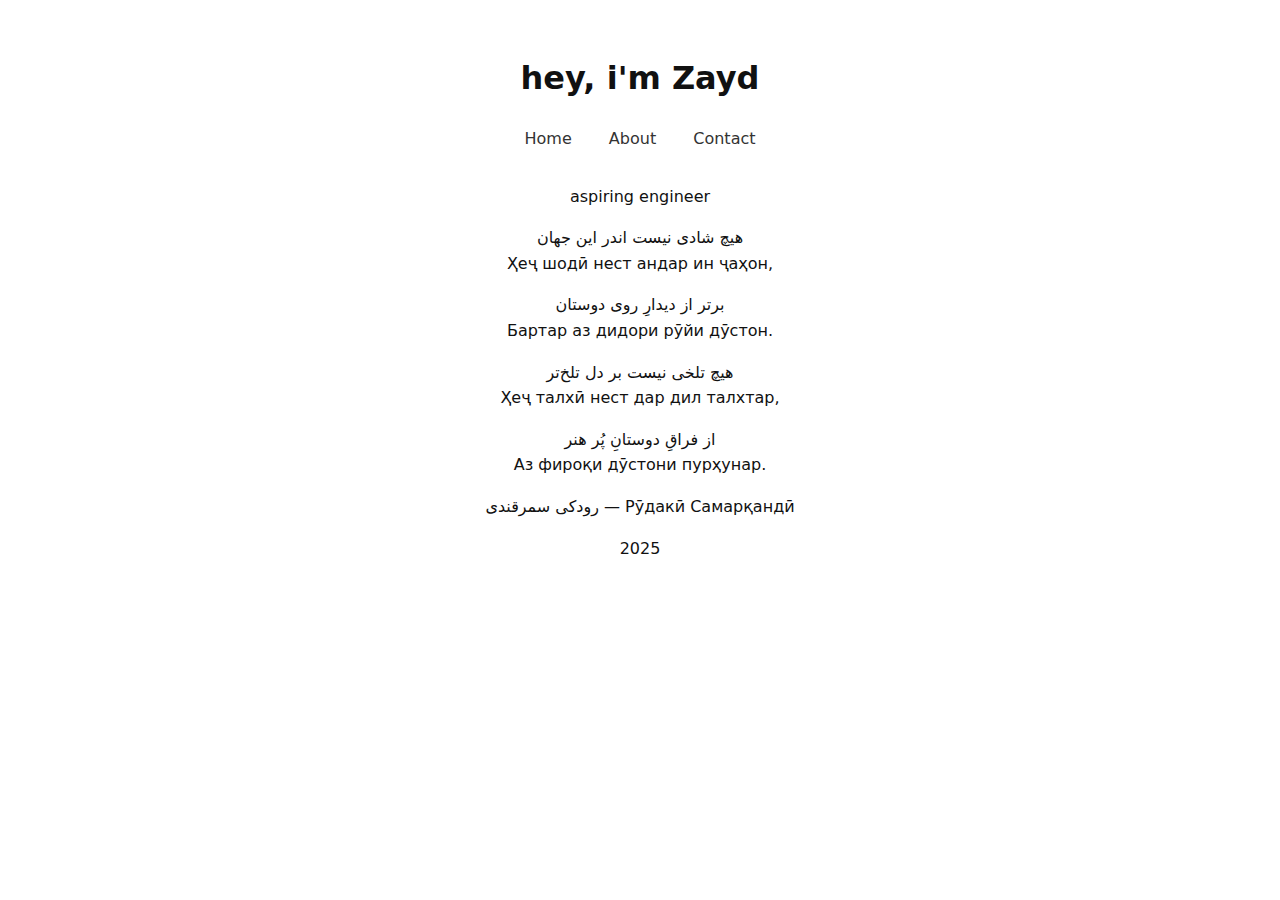
<file: index.html>
<!DOCTYPE html>
<html lang="en">
<head>
  <meta charset="UTF-8">
  <meta name="viewport" content="width=device-width, initial-scale=1.0">
  <title>My Minimal Site</title>
  <link rel="stylesheet" href="style.css">
</head>

<body>
  <header>
    <h1 >hey, i'm Zayd </h1>
    <nav>
      <a href="index.html">Home</a>
      <a href="about.html">About</a>
      <a href="contact.html">Contact</a>
    </nav>
  </header>

  <main>
    <p>aspiring engineer</p>
    <p>هیچ شادی نیست اندر این جهان<br>Ҳеҷ шодӣ нест андар ин ҷаҳон,</p>
    <p>برتر از دیدارِ روی دوستان<br>Бартар аз дидори рӯйи дӯстон.</p>
    <p>هیچ تلخی نیست بر دل تلخ‌تر<br>Ҳеҷ талхӣ нест дар дил талхтар,</p>
    <p>از فراقِ دوستانِ پُر هنر<br>Аз фироқи дӯстони пурҳунар.</p>
    <p>رودکی سمرقندی &mdash; Рӯдакӣ Самарқандӣ</p>
  </main>

  <footer>
    <p> 2025</p>
  </footer>
</body>
</html>
</file>
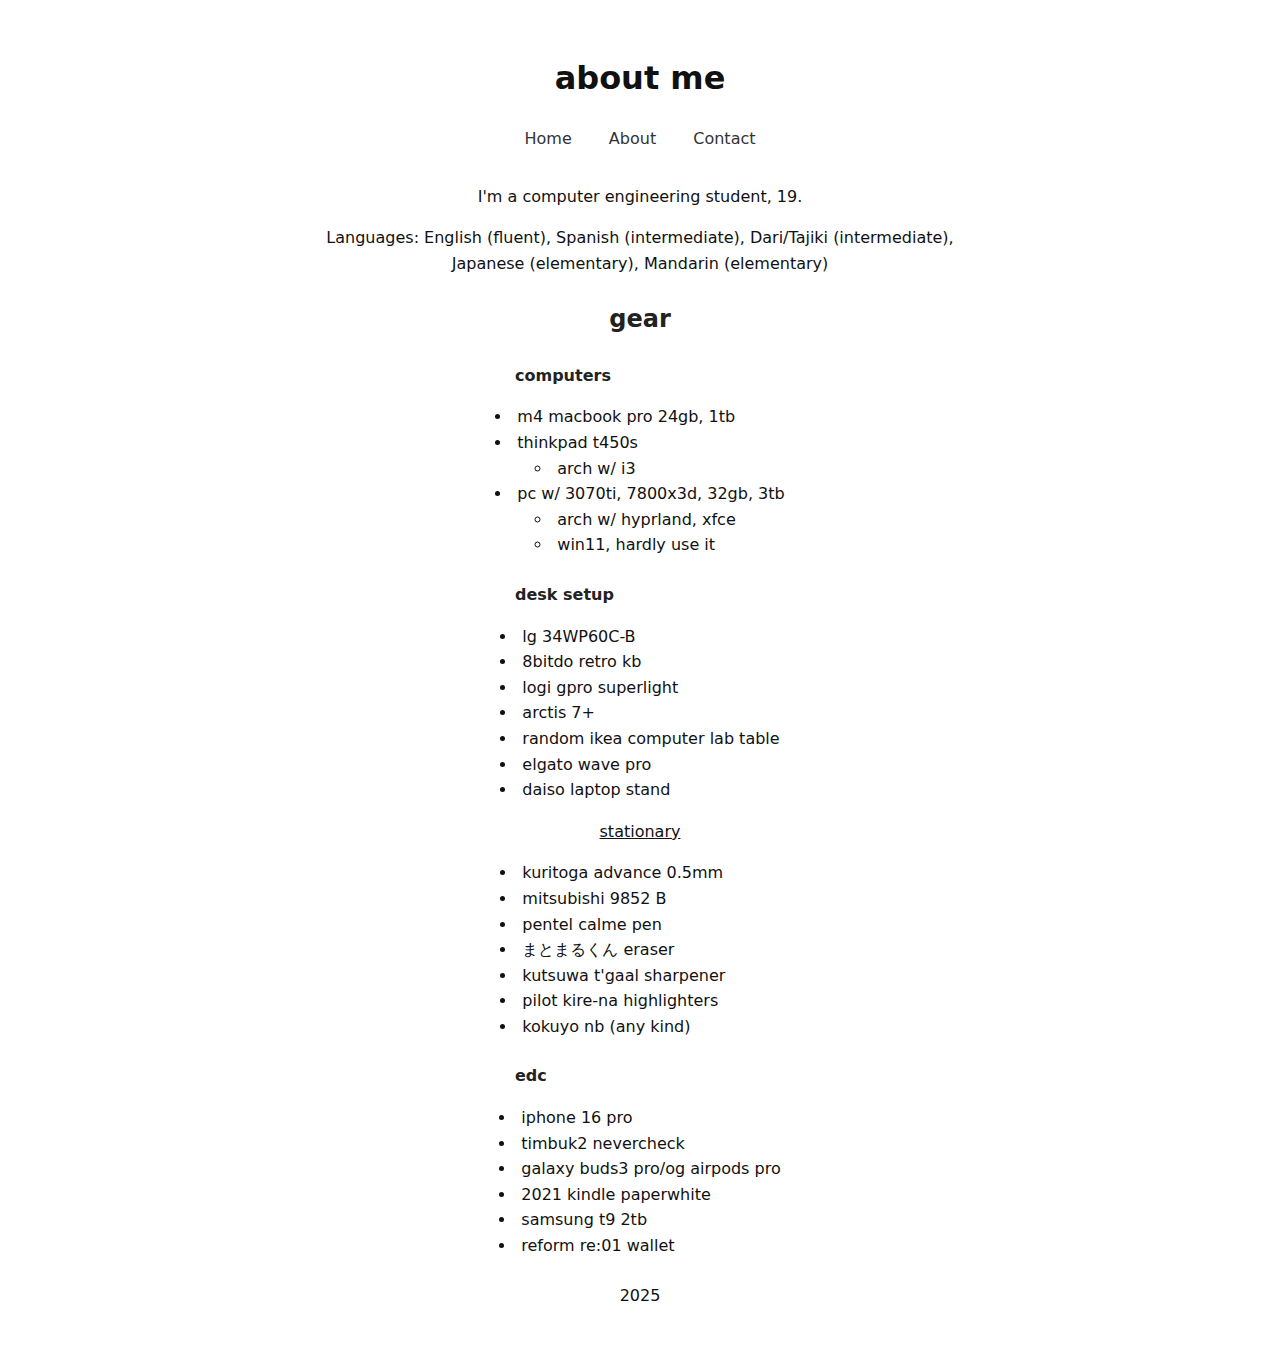
<file: about.html>
<!DOCTYPE html>
<html lang="en">
<head>
  <meta charset="UTF-8">
  <meta name="viewport" content="width=device-width, initial-scale=1.0">
  <title>About</title>
  <link rel="stylesheet" href="style.css">
</head>
<body>
  <header>
    <h1>about me</h1>
    <nav>
      <a href="index.html">Home</a>
      <a href="about.html">About</a>
      <a href="contact.html">Contact</a>
    </nav>
  </header>

  <main>
    <p>I'm a computer engineering student, 19.</p>
    <p>Languages: English (fluent), Spanish (intermediate), Dari/Tajiki (intermediate), Japanese (elementary), Mandarin (elementary)</p>
    <p></p>
    <h2>gear</h2>
    <h3> computers</h3>    
    <ul class="centered-list">
      <li>m4 macbook pro 24gb, 1tb</li>
      <li>thinkpad t450s</li>
        <ul>
          <li>arch w/ i3</li>
        </ul>
      <li>pc w/ 3070ti, 7800x3d, 32gb, 3tb</li>
        <ul>
          <li>arch w/ hyprland, xfce</li>
          <li>win11, hardly use it</li>
        </ul>
    </ul>
    <h3>desk setup</h3>
    <ul class="centered-list">
      <li>lg 34WP60C-B</li>
      <li>8bitdo retro kb</li>
      <li>logi gpro superlight</li>
      <li>arctis 7+</li>
      <li>random ikea computer lab table</li>
      <li>elgato wave pro</li>
      <li>daiso laptop stand</li>
      <p><u>stationary</u></p>
      <li>kuritoga advance 0.5mm</li>
      <li>mitsubishi 9852 B</li>
      <li>pentel calme pen</li>
      <li>まとまるくん eraser</li>
      <li>kutsuwa t'gaal sharpener</li>
      <li>pilot kire-na highlighters</li>
      <li>kokuyo nb (any kind)</li>
    </ul>

    <h3>edc</h3>
    <ul class="centered-list">
      <li>iphone 16 pro</li>
      <li>timbuk2 nevercheck </li>
      <li>galaxy buds3 pro/og airpods pro</li>
      <li>2021 kindle paperwhite</li>
      <li>samsung t9 2tb</li>
      <li>reform re:01 wallet</li>
    </ul>


  </main>

  <footer>
    <p>2025</p>
  </footer>
</body>
</html>
</file>
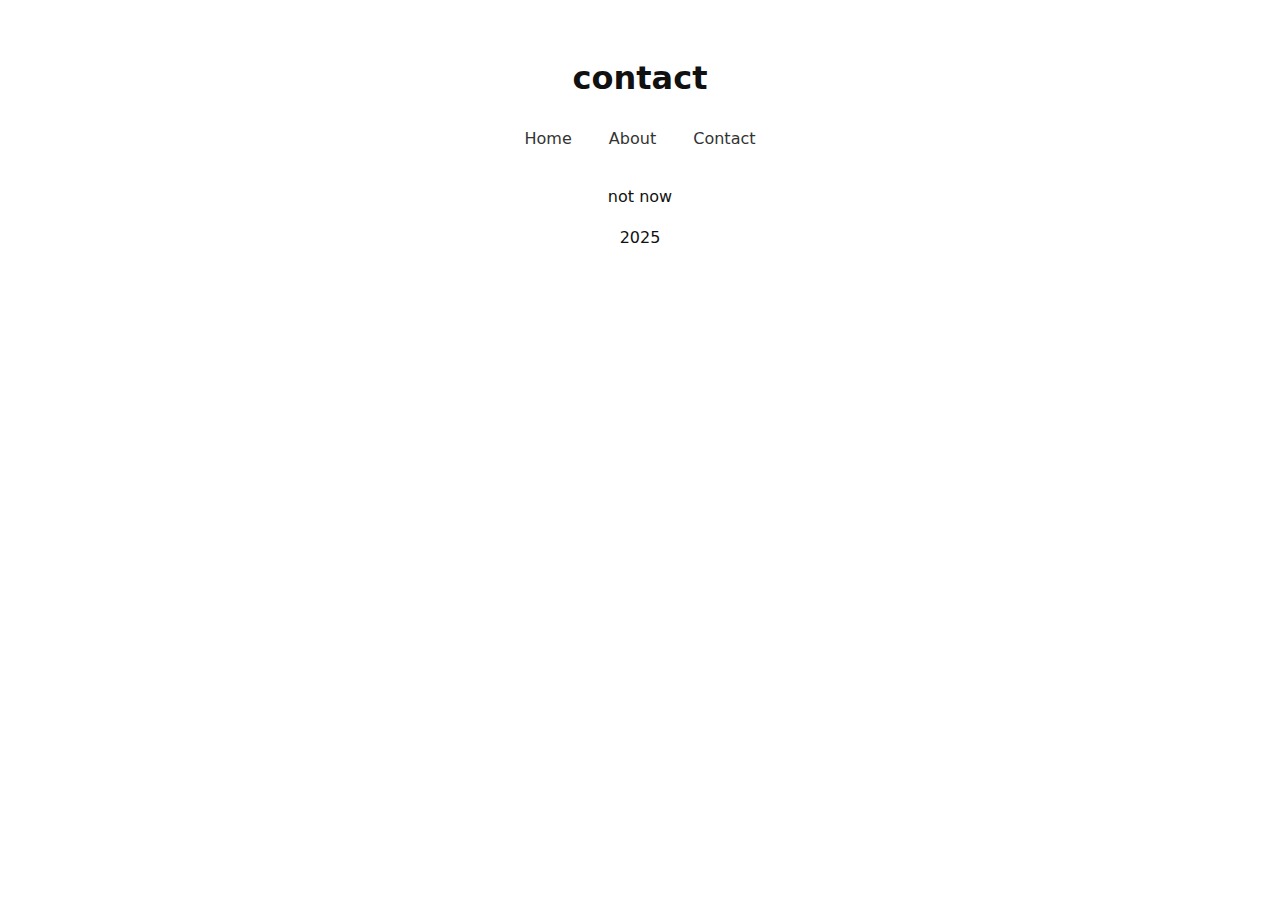
<file: contact.html>
<!DOCTYPE html>
<html lang="en">
<head>
  <meta charset="UTF-8">
  <meta name="viewport" content="width=device-width, initial-scale=1.0">
  <title>Contact</title>
  <link rel="stylesheet" href="style.css">
</head>
<body>
  <header>
    <h1>contact</h1>
    <nav>
      <a href="index.html">Home</a>
      <a href="about.html">About</a>
      <a href="contact.html">Contact</a>
    </nav>
  </header>

  <main>
    <p>not now</p>
  </main>

  <footer>
    <p>2025</p>
  </footer>
</body>
</html>
</file>
<file: style.css>
:root {
  --font-body: system-ui, sans-serif;
  --max-width: 650px;
}

body {
  font-family: var(--font-body);
  max-width: var(--max-width);
  margin: auto;
  padding: 2rem;
  line-height: 1.6;
  background: #fff;
  color: #111;
}

header {
  display: flex;
  flex-direction: column;
  align-items: center;
}

header, footer {
  margin-bottom: 2rem;
  text-align: center;
}

h2 {
  text-align: center;       /* centers the text */
  font-size: 1.5rem;       /* slightly smaller than h1 */
  font-weight: 600;         /* moderate weight */
  margin: 1.5rem 0 1rem;   /* space above and below */
  color: #222;              /* subtle dark color */
}
h3 {
  text-align: left;       /* centers the text */
  font-size: 1rem;       /* slightly smaller than h1 */
  font-weight: 600;         /* moderate weight */
  margin: 1.5rem 0 1rem;
  text-indent: 200px;   /* space above and below */
  color: #222;              /* subtle dark color */
}

.centered-list {
  list-style-position: inside;  /* bullet stays with text */
  padding-left: 0;              /* remove default padding */
  margin: 0 auto 1.5rem auto;   /* center the whole block */
  text-align: left;             /* keep bullets aligned neatly */
  display: table;               /* shrink-wrap width so margin auto works */
}


.centered-list li {
  line-height: 1.6;
  color: #111;
}


p {
  text-align: center;
}

nav a {
  margin: 0 1rem;
  text-decoration: none;
  color: #333;
}

nav a:hover {
  text-decoration: underline;
}
</file>
